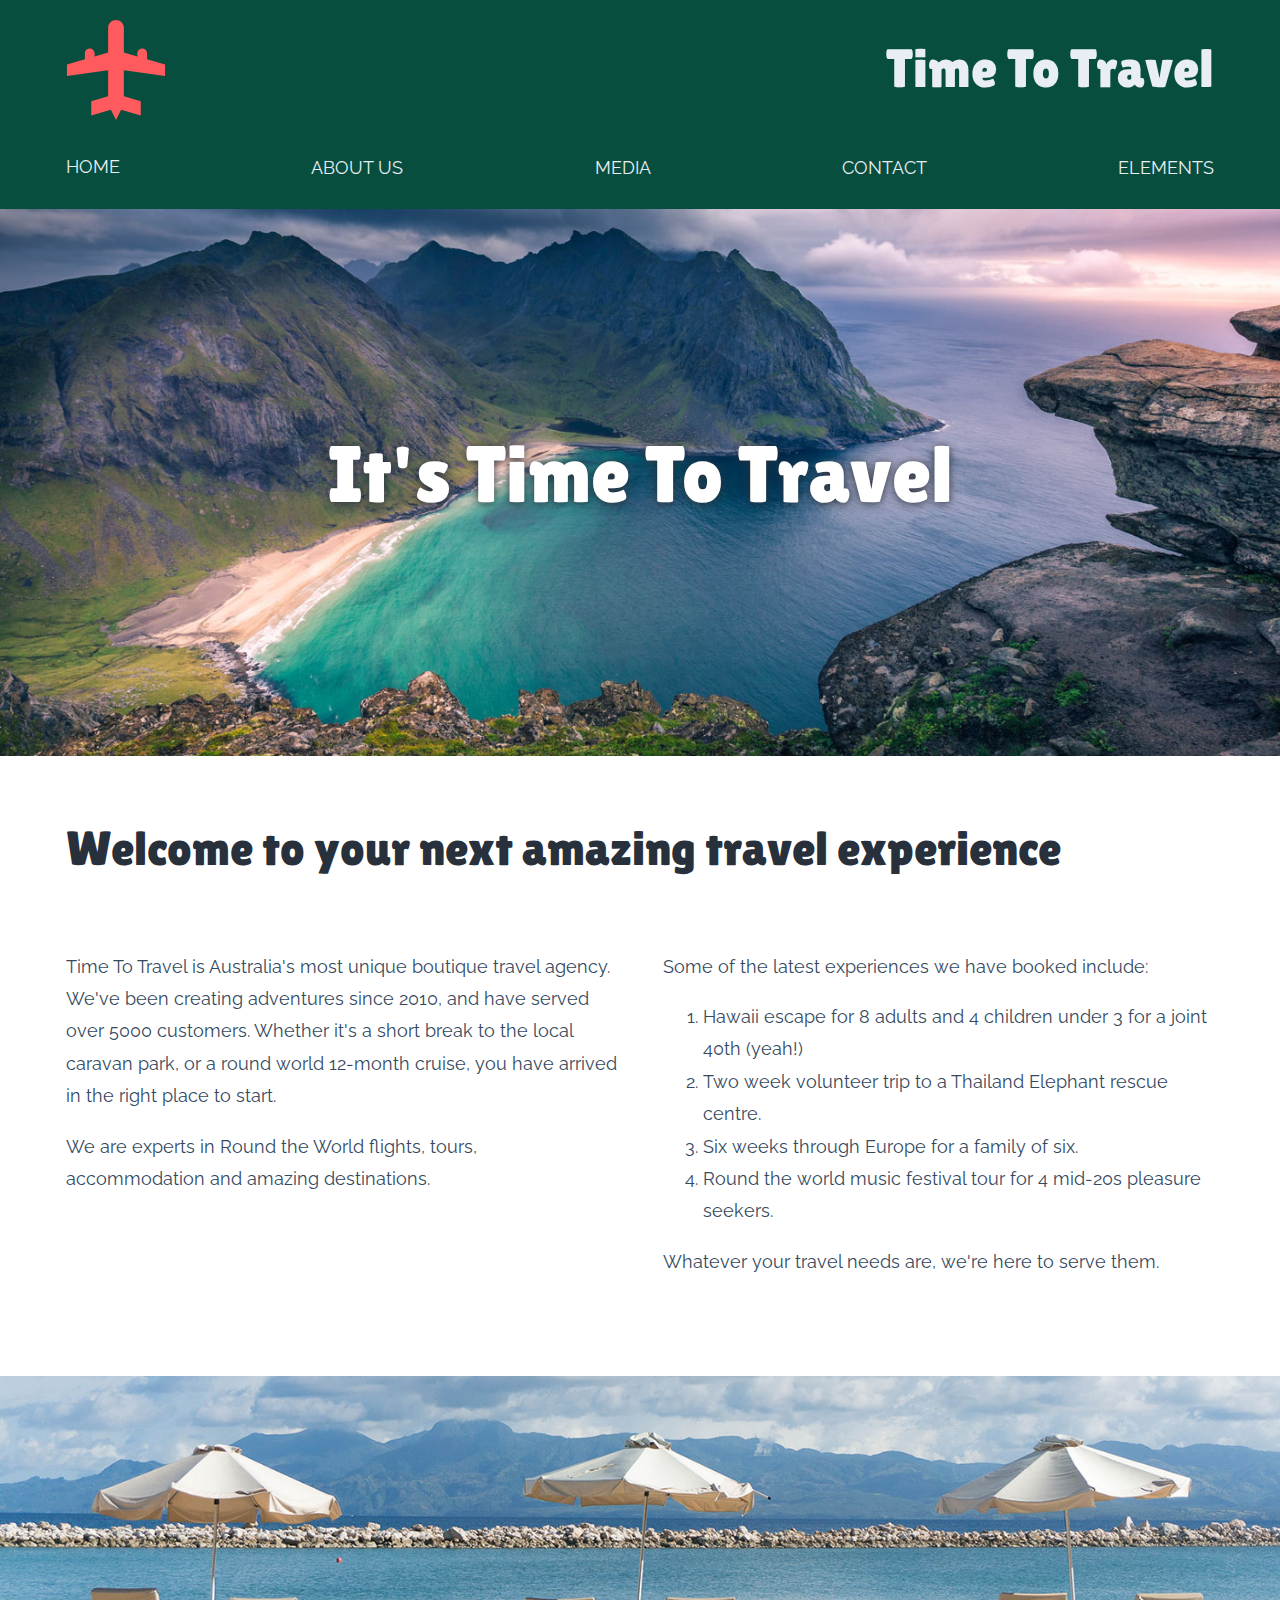
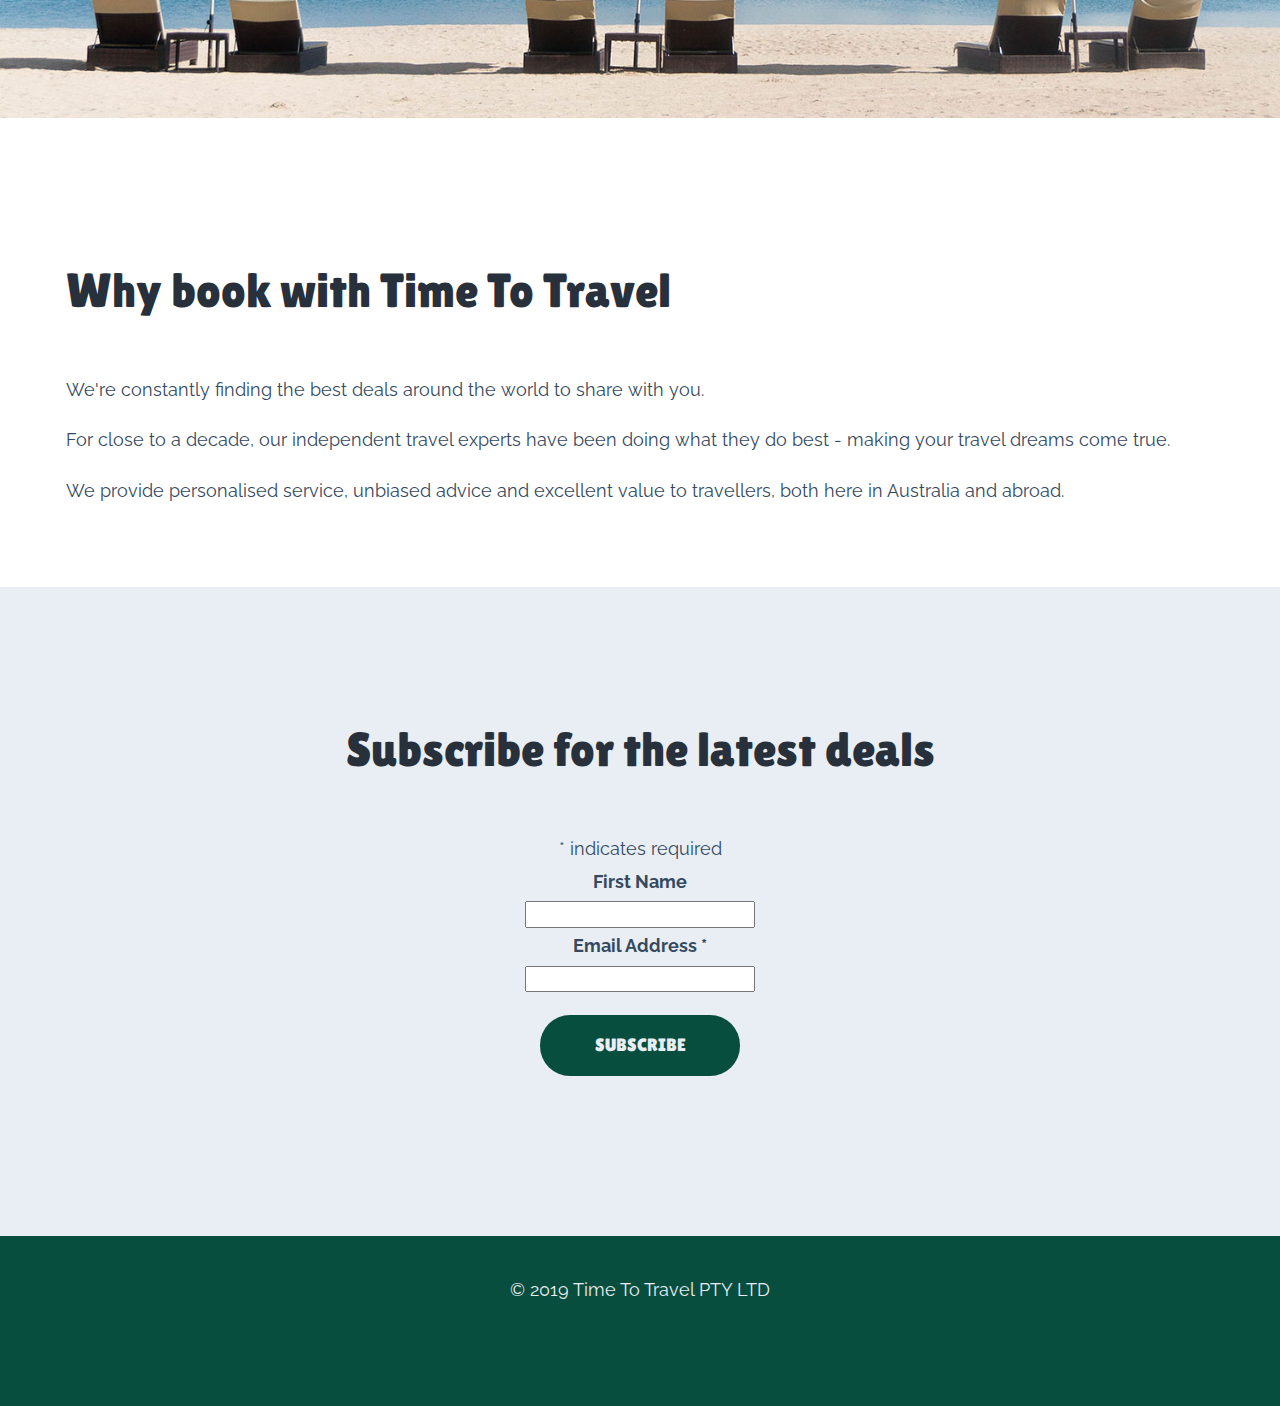
<file: index.html>
<!doctype html>
<html>

<head>

    <meta charset="utf-8">
    <meta name="viewport" content="width=device-width, initial-scale=1">

    <title>Great travel deals from Time To Travel</title>

    <link rel="stylesheet" href="resources/css/normalize.css">

    <link rel="stylesheet" href="resources/css/main.css">

    <meta name="description"
        content="Exclusive boutique holidays, cruises and tours form Australia's leading travel agent">



    <link rel="apple-touch-icon" sizes="180x180" href="resources/icons/apple-touch-icon.png">
    <link rel="icon" type="image/png" sizes="32x32" href="resources/icons/favicon-32x32.png">
    <link rel="icon" type="image/png" sizes="16x16" href="resources/icons/favicon-16x16.png">
    <link rel="manifest" href="resources/icons/site.webmanifest">
    <link rel="mask-icon" href="resources/icons/safari-pinned-tab.svg" color="#5bbad5">
    <link rel="shortcut icon" href="resources/icons/favicon.ico">
    <meta name="msapplication-TileColor" content="#2b5797">
    <meta name="msapplication-config" content="resources/icons/browserconfig.xml">
    <meta name="theme-color" content="#ffffff">




</head>


<body>

    <header>

        <div class="layout-wide">

            <div class="logo-wrapper">

                <a href="index.html">
                    <img src="resources/images/logo.svg" alt="Time To Travel logo">

                </a>
            </div><!-- logo-wrapper -->

            <div class="site-title">
                Time To Travel
            </div>

        </div>

    </header>

    <div class="navigation">

        <button class="nav-prompt">Open Navigation</button>

        <nav class="layout-wide nav-inner" aria-expanded="false">

            <ul>

                <li>
                    <a href="index.html">
                        Home
                    </a>
                </li>

                <li>
                    <a href="about.html">
                        About Us
                    </a>
                </li>

                <li>
                    <a href="media.html">
                        Media
                    </a>
                </li>

                <li>
                    <a href="contact.html">
                        Contact
                    </a>
                </li>

                <li>
                    <a href="elements.html">
                        Elements
                    </a>
                </li>
            </ul>

        </nav>
    </div>

    <main>

        <div class="hero-module">

            <img src="resources/images/norway-1400.jpg" alt="Beach in Norway">

            <div class="hero-content">

                <h1 class="heading-main layout-wide">
                    It's Time To Travel
                </h1>

            </div>

        </div>


        <section class="layout-wide">

            <h2>Welcome to your next amazing travel experience</h2>

            <div class="content-area-grid">

                <div class="content">

                    <p>Time To Travel is Australia's most unique boutique travel agency. We've been creating adventures
                        since 2010, and have served over 5000 customers. Whether it's a short break to the local caravan
                        park, or a round world 12-month cruise, you have arrived in the right place to start.</p>

                    <p>We are experts in Round the World flights, tours, accommodation and amazing destinations.</p>


                </div>

                <div class="content">

                    <p>Some of the latest experiences we have booked include:</p>

                    <ol>
                        <li>Hawaii escape for 8 adults and 4 children under 3 for a joint 40th (yeah!)</li>
                        <li>Two week volunteer trip to a Thailand Elephant rescue centre.</li>
                        <li>Six weeks through Europe for a family of six.</li>
                        <li>Round the world music festival tour for 4 mid-20s pleasure seekers.</li>
                    </ol>

                    <p>Whatever your travel needs are, we're here to serve them.</p>

                </div>
            </div>
        </section>

        <img class="layout-full-width" src="resources/images/beach-wide-1500.jpg" alt="">

        <section class="layout-wide">

            <h2>Why book with Time To Travel</h2>

            <p>We're constantly finding the best deals around the world to share with you.</p>

            <p>For close to a decade, our independent travel experts have been doing what they do best - making your
                travel dreams come true.</p>

            <p>We provide personalised service, unbiased advice and excellent value to travellers, both here in
                Australia and abroad.</p>
        </section>


    </main>

    <footer>

        <div class="footer-subscribe">

            <div class="layout-wide">

                <!-- Begin Mailchimp Signup Form -->

                <div id="mc_embed_signup">
                    <form
                        action="https://github.us18.list-manage.com/subscribe/post?u=726a6baed27f30e74082dbbb5&amp;id=44ea740b9d"
                        method="post" id="mc-embedded-subscribe-form" name="mc-embedded-subscribe-form" class="validate"
                        target="_blank" novalidate>
                        <div id="mc_embed_signup_scroll">
                            <h2>Subscribe for the latest deals</h2>
                            <div class="indicates-required"><span class="asterisk">*</span> indicates required</div>
                            <div class="mc-field-group">
                                <label for="mce-FNAME">First Name </label>
                                <input type="text" value="" name="FNAME" class="" id="mce-FNAME">
                            </div>
                            <div class="mc-field-group">
                                <label for="mce-EMAIL">Email Address <span class="asterisk">*</span>
                                </label>
                                <input type="email" value="" name="EMAIL" class="required email" id="mce-EMAIL">
                            </div>
                            <div id="mce-responses" class="clear">
                                <div class="response" id="mce-error-response" style="display:none"></div>
                                <div class="response" id="mce-success-response" style="display:none"></div>
                            </div>
                            <!-- real people should not fill this in and expect good things - do not remove this or risk form bot signups-->
                            <div style="position: absolute; left: -5000px;" aria-hidden="true"><input type="text"
                                    name="b_726a6baed27f30e74082dbbb5_44ea740b9d" tabindex="-1" value=""></div>
                            <div class="clear"><input type="submit" value="Subscribe" name="subscribe"
                                    id="mc-embedded-subscribe" class="button"></div>
                        </div>
                    </form>
                </div>
                <script type='text/javascript'
                    src='//s3.amazonaws.com/downloads.mailchimp.com/js/mc-validate.js'></script>
                <script
                    type='text/javascript'>(function ($) { window.fnames = new Array(); window.ftypes = new Array(); fnames[1] = 'FNAME'; ftypes[1] = 'text'; fnames[0] = 'EMAIL'; ftypes[0] = 'email'; fnames[3] = 'ADDRESS'; ftypes[3] = 'address'; fnames[4] = 'PHONE'; ftypes[4] = 'phone'; }(jQuery)); var $mcj = jQuery.noConflict(true);</script>
                <!--End mc_embed_signup-->


            </div>

        </div>

        <div class="footer-notices">

            <div class="layout-wide">
                <p>&copy; 2019 Time To Travel PTY LTD</p>
            </div>
        </div>

    </footer>


    <script src="resources/js/css-var-polyfill.js"></script>

    <script src="resources/js/jquery.js"></script>

    <script src="resources/js/scripts.js"></script>

</body>

</html>
</file>
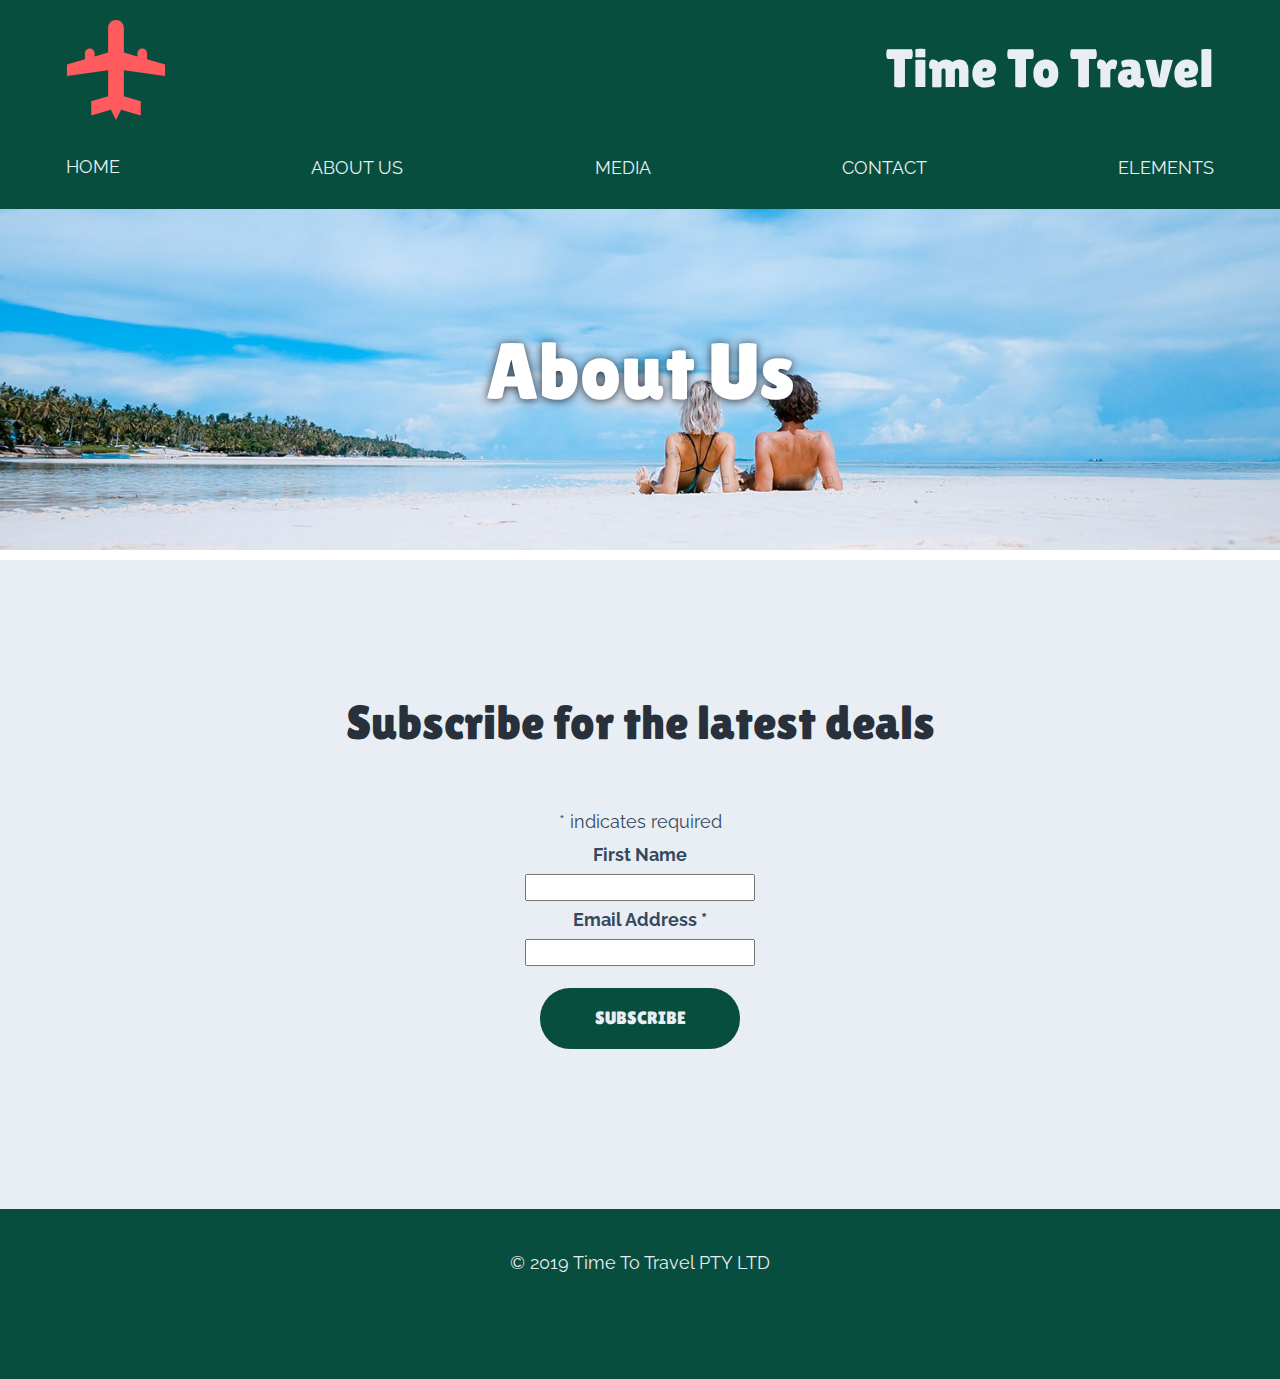
<file: about.html>
<!doctype html>
<html>

<head>

    <meta charset="utf-8">
    <meta name="viewport" content="width=device-width, initial-scale=1">

    <title>Great travel deals from Time To Travel</title>

    <link rel="stylesheet" href="resources/css/normalize.css">

    <link rel="stylesheet" href="resources/css/main.css">

    <meta name="description"
        content="Exclusive boutique holidays, cruises and tours form Australia's leading travel agent">



    <link rel="apple-touch-icon" sizes="180x180" href="resources/icons/apple-touch-icon.png">
    <link rel="icon" type="image/png" sizes="32x32" href="resources/icons/favicon-32x32.png">
    <link rel="icon" type="image/png" sizes="16x16" href="resources/icons/favicon-16x16.png">
    <link rel="manifest" href="resources/icons/site.webmanifest">
    <link rel="mask-icon" href="resources/icons/safari-pinned-tab.svg" color="#5bbad5">
    <link rel="shortcut icon" href="resources/icons/favicon.ico">
    <meta name="msapplication-TileColor" content="#2b5797">
    <meta name="msapplication-config" content="resources/icons/browserconfig.xml">
    <meta name="theme-color" content="#ffffff">




</head>


<body>

    <header>

        <div class="layout-wide">

            <div class="logo-wrapper">

                <a href="index.html">
                    <img src="resources/images/logo.svg" alt="Time To Travel logo">

                </a>
            </div><!-- logo-wrapper -->

            <div class="site-title">
                Time To Travel
            </div>

        </div>

    </header>

    <div class="navigation">

        <button class="nav-prompt">Open Navigation</button>

        <nav class="layout-wide nav-inner" aria-expanded="false">

            <ul>

                <li>
                    <a href="index.html">
                        Home
                    </a>
                </li>

                <li>
                    <a href="about.html">
                        About Us
                    </a>
                </li>

                <li>
                    <a href="media.html">
                        Media
                    </a>
                </li>

                <li>
                    <a href="contact.html">
                        Contact
                    </a>
                </li>

                <li>
                    <a href="elements.html">
                        Elements
                    </a>
                </li>
            </ul>

        </nav>
    </div>

    <main>

      <div class="hero-module">

        <img src="resources/images/people-wide-1500.jpg" alt="People on beach">

        <div class="hero-content">

            <h1 class="heading-main layout-wide">
                About Us
            </h1>

        </div>

      </div>

    </main>

    <footer>

        <div class="footer-subscribe">

            <div class="layout-wide">

                <!-- Begin Mailchimp Signup Form -->

                <div id="mc_embed_signup">
                    <form
                        action="https://github.us18.list-manage.com/subscribe/post?u=726a6baed27f30e74082dbbb5&amp;id=44ea740b9d"
                        method="post" id="mc-embedded-subscribe-form" name="mc-embedded-subscribe-form" class="validate"
                        target="_blank" novalidate>
                        <div id="mc_embed_signup_scroll">
                            <h2>Subscribe for the latest deals</h2>
                            <div class="indicates-required"><span class="asterisk">*</span> indicates required</div>
                            <div class="mc-field-group">
                                <label for="mce-FNAME">First Name </label>
                                <input type="text" value="" name="FNAME" class="" id="mce-FNAME">
                            </div>
                            <div class="mc-field-group">
                                <label for="mce-EMAIL">Email Address <span class="asterisk">*</span>
                                </label>
                                <input type="email" value="" name="EMAIL" class="required email" id="mce-EMAIL">
                            </div>
                            <div id="mce-responses" class="clear">
                                <div class="response" id="mce-error-response" style="display:none"></div>
                                <div class="response" id="mce-success-response" style="display:none"></div>
                            </div>
                            <!-- real people should not fill this in and expect good things - do not remove this or risk form bot signups-->
                            <div style="position: absolute; left: -5000px;" aria-hidden="true"><input type="text"
                                    name="b_726a6baed27f30e74082dbbb5_44ea740b9d" tabindex="-1" value=""></div>
                            <div class="clear"><input type="submit" value="Subscribe" name="subscribe"
                                    id="mc-embedded-subscribe" class="button"></div>
                        </div>
                    </form>
                </div>
                <script type='text/javascript'
                    src='//s3.amazonaws.com/downloads.mailchimp.com/js/mc-validate.js'></script>
                <script
                    type='text/javascript'>(function ($) { window.fnames = new Array(); window.ftypes = new Array(); fnames[1] = 'FNAME'; ftypes[1] = 'text'; fnames[0] = 'EMAIL'; ftypes[0] = 'email'; fnames[3] = 'ADDRESS'; ftypes[3] = 'address'; fnames[4] = 'PHONE'; ftypes[4] = 'phone'; }(jQuery)); var $mcj = jQuery.noConflict(true);</script>
                <!--End mc_embed_signup-->


            </div>

        </div>

        <div class="footer-notices">

            <div class="layout-wide">
                <p>&copy; 2019 Time To Travel PTY LTD</p>
            </div>
        </div>

    </footer>


    <script src="resources/js/css-var-polyfill.js"></script>

    <script src="resources/js/jquery.js"></script>

    <script src="resources/js/scripts.js"></script>

</body>

</html>
</file>
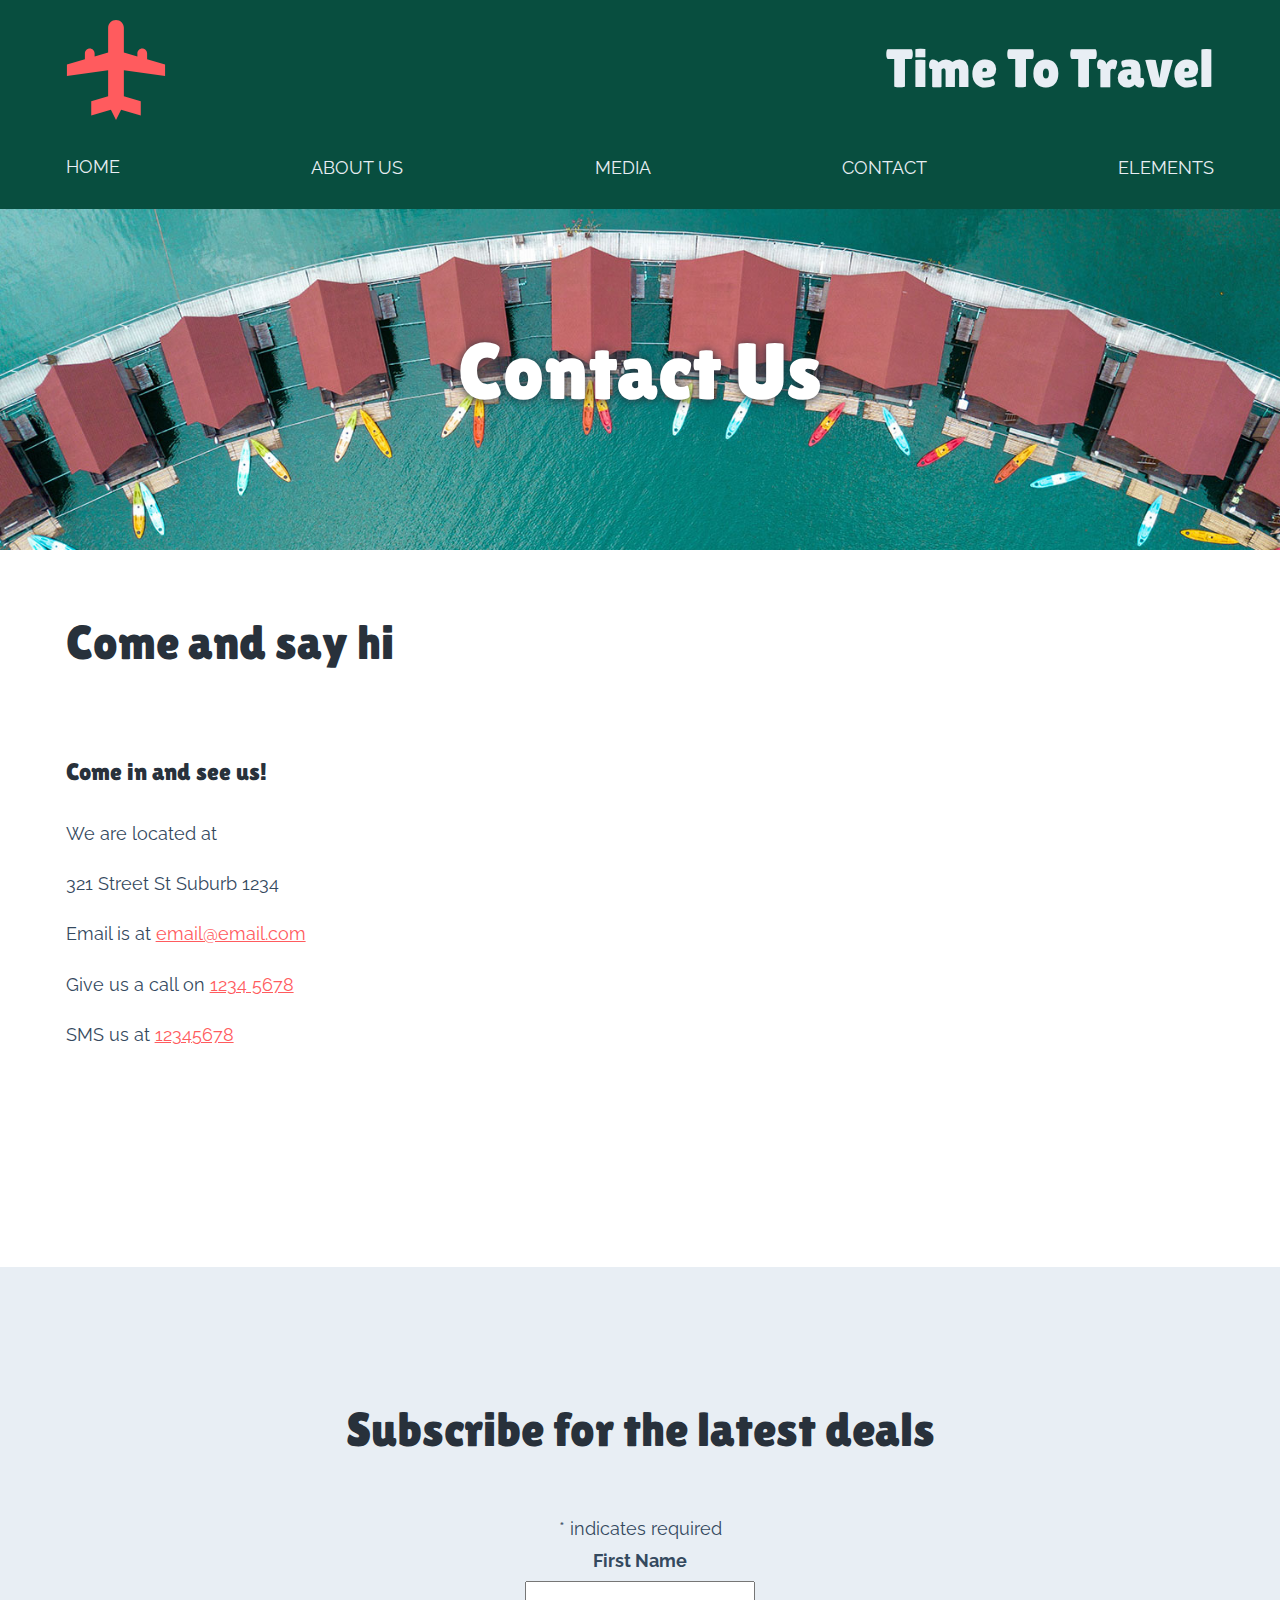
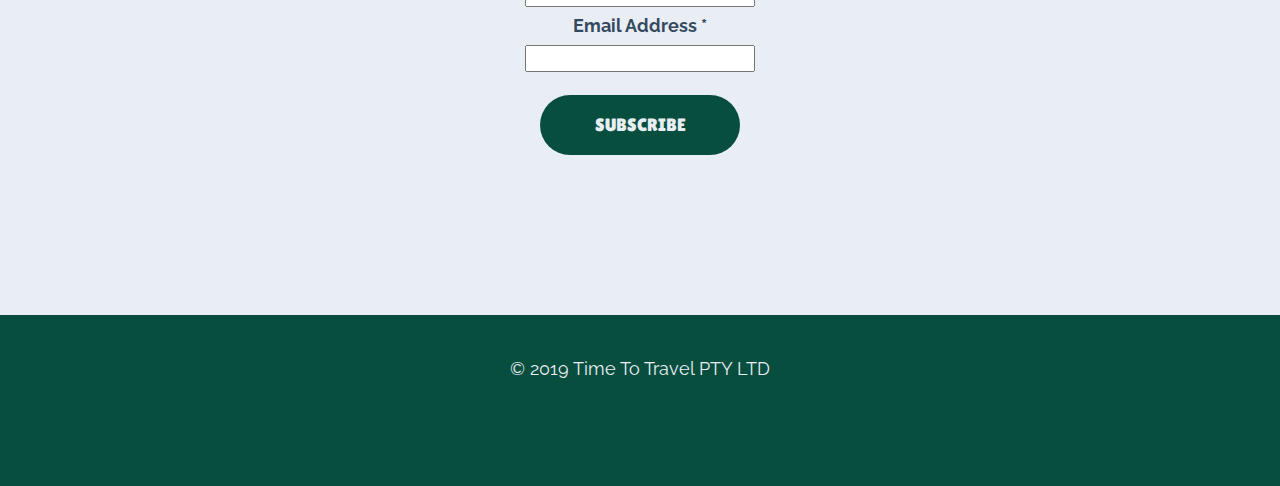
<file: contact.html>
<!doctype html>
<html>

<head>

    <meta charset="utf-8">
    <meta name="viewport" content="width=device-width, initial-scale=1">

    <title>Great travel deals from Time To Travel</title>

    <link rel="stylesheet" href="resources/css/normalize.css">

    <link rel="stylesheet" href="resources/css/main.css">

    <meta name="description"
        content="Exclusive boutique holidays, cruises and tours form Australia's leading travel agent">



    <link rel="apple-touch-icon" sizes="180x180" href="resources/icons/apple-touch-icon.png">
    <link rel="icon" type="image/png" sizes="32x32" href="resources/icons/favicon-32x32.png">
    <link rel="icon" type="image/png" sizes="16x16" href="resources/icons/favicon-16x16.png">
    <link rel="manifest" href="resources/icons/site.webmanifest">
    <link rel="mask-icon" href="resources/icons/safari-pinned-tab.svg" color="#5bbad5">
    <link rel="shortcut icon" href="resources/icons/favicon.ico">
    <meta name="msapplication-TileColor" content="#2b5797">
    <meta name="msapplication-config" content="resources/icons/browserconfig.xml">
    <meta name="theme-color" content="#ffffff">




</head>


<body>

    <header>

        <div class="layout-wide">

            <div class="logo-wrapper">

                <a href="index.html">
                    <img src="resources/images/logo.svg" alt="Time To Travel logo">

                </a>
            </div><!-- logo-wrapper -->

            <div class="site-title">
                Time To Travel
            </div>

        </div>

    </header>

    <div class="navigation">

        <button class="nav-prompt">Open Navigation</button>

        <nav class="layout-wide nav-inner" aria-expanded="false">

            <ul>

                <li>
                    <a href="index.html">
                        Home
                    </a>
                </li>

                <li>
                    <a href="about.html">
                        About Us
                    </a>
                </li>

                <li>
                    <a href="media.html">
                        Media
                    </a>
                </li>

                <li>
                    <a href="contact.html">
                        Contact
                    </a>
                </li>

                <li>
                    <a href="elements.html">
                        Elements
                    </a>
                </li>
            </ul>

        </nav>
    </div>

    <main>

        <div class="hero-module">

            <img src="resources/images/thailand-wide-1500.jpg" alt="People on beach">

            <div class="hero-content">

                <h1 class="heading-main layout-wide">
                    Contact Us
                </h1>

            </div>

        </div>

        <section class="layout-wide">

            <h2>Come and say hi</h2>

            <div class="content-area-grid">

                <div class="content">
                    <h3>Come in and see us!</h3>

                    <p>We are located at <address>321 Street St Suburb 1234</address>
                    </p>

                    <p>Email is at <a href="mailto:email@email.com">email@email.com</a></p>

                    <p>Give us a call on <a href="tel:12345678">1234 5678</a></p>

                    <p>SMS us at  <a href="sms:12345678">12345678</a></p>

                </div>

                <div class="content">

                        <iframe src="https://www.google.com/maps/embed?pb=!1m18!1m12!1m3!1d3152.788322355788!2d144.94771885122964!3d-37.795000240644235!2m3!1f0!2f0!3f0!3m2!1i1024!2i768!4f13.1!3m3!1m2!1s0x6ad65d25db54cd6d%3A0x78d62be74fa1690e!2sThe+Larwill+Studio!5e0!3m2!1sen!2sau!4v1550382173145" width="600" height="450" frameborder="0" style="border:0" allowfullscreen></iframe>

                </div>

            </div>
        </section>

    </main>

    <footer>

        <div class="footer-subscribe">

            <div class="layout-wide">

                <!-- Begin Mailchimp Signup Form -->

                <div id="mc_embed_signup">
                    <form
                        action="https://github.us18.list-manage.com/subscribe/post?u=726a6baed27f30e74082dbbb5&amp;id=44ea740b9d"
                        method="post" id="mc-embedded-subscribe-form" name="mc-embedded-subscribe-form" class="validate"
                        target="_blank" novalidate>
                        <div id="mc_embed_signup_scroll">
                            <h2>Subscribe for the latest deals</h2>
                            <div class="indicates-required"><span class="asterisk">*</span> indicates required</div>
                            <div class="mc-field-group">
                                <label for="mce-FNAME">First Name </label>
                                <input type="text" value="" name="FNAME" class="" id="mce-FNAME">
                            </div>
                            <div class="mc-field-group">
                                <label for="mce-EMAIL">Email Address <span class="asterisk">*</span>
                                </label>
                                <input type="email" value="" name="EMAIL" class="required email" id="mce-EMAIL">
                            </div>
                            <div id="mce-responses" class="clear">
                                <div class="response" id="mce-error-response" style="display:none"></div>
                                <div class="response" id="mce-success-response" style="display:none"></div>
                            </div>
                            <!-- real people should not fill this in and expect good things - do not remove this or risk form bot signups-->
                            <div style="position: absolute; left: -5000px;" aria-hidden="true"><input type="text"
                                    name="b_726a6baed27f30e74082dbbb5_44ea740b9d" tabindex="-1" value=""></div>
                            <div class="clear"><input type="submit" value="Subscribe" name="subscribe"
                                    id="mc-embedded-subscribe" class="button"></div>
                        </div>
                    </form>
                </div>
                <script type='text/javascript'
                    src='//s3.amazonaws.com/downloads.mailchimp.com/js/mc-validate.js'></script>
                <script
                    type='text/javascript'>(function ($) { window.fnames = new Array(); window.ftypes = new Array(); fnames[1] = 'FNAME'; ftypes[1] = 'text'; fnames[0] = 'EMAIL'; ftypes[0] = 'email'; fnames[3] = 'ADDRESS'; ftypes[3] = 'address'; fnames[4] = 'PHONE'; ftypes[4] = 'phone'; }(jQuery)); var $mcj = jQuery.noConflict(true);</script>
                <!--End mc_embed_signup-->


            </div>

        </div>

        <div class="footer-notices">

            <div class="layout-wide">
                <p>&copy; 2019 Time To Travel PTY LTD</p>
            </div>
        </div>

    </footer>


    <script src="resources/js/css-var-polyfill.js"></script>

    <script src="resources/js/jquery.js"></script>

    <script src="resources/js/scripts.js"></script>

</body>

</html>
</file>
<file: resources/css/main.css>
@import url('https://fonts.googleapis.com/css?family=Lilita+One|Raleway');


/* --------------------- VARIABLES */

:root {

    /* Colors */
    --color-green: #084e3f;
    --color-red: #ff5b5e;
    --color-deep-blue: #28313b;
    --color-light-grey: #97a4b1;
    --color-mid-blue: #34495e;
    --color-almost-white: #e8eef4;
  
    /* abstract colors out */
    --main-text-color: var(--color-mid-blue);
    --strong-text-color: var(--color-deep-blue);
    --alternative-text-color: var(--color-almost-white);
    --link-color: var(--color-red);
    --border-color: var(--color-light-grey);
    
    --secondary-bg-color: var(--color-almost-white);
    --alternative-bg-color: var(--color-green);
  
    --padder: 3%;
    --spacer: 20px;
    --spacer-large: 80px;
    --transition-time: 0.3s;
  
    --font-size-site-title: 32px;
    --font-size-page-title: 40px;
    --font-size-section-title: 30px; 
    --font-size-sub-title: 24px;
    --font-size-heading-small: 16px;
   
    --area-wide: 1200px;
    --area-narrow: 800px;

    --font-heading: 'Lilita One', cursive;
  }


@media screen and (min-width: 800px) {


    :root {

        --font-size-site-title: 54px;
        --font-size-page-title: 80px;
        --font-size-section-title: 48px;

        --padder: 2%;
    }
}


/* --------------------- GLOBAL DEFAULTS */
* {
    box-sizing: border-box;
}

body {
    color: var(--main-text-color);
    font-size: 18px;
    line-height: 1.8;
    font-family: 'Raleway', sans-serif;
}

video {
    max-width: 100%;
}

img {
    max-width: 100%;
}

iframe {
    max-width: 100%;
}

/* --------------------- HEADINGS AND TYPE */

h1,
h2,
h3,
h4 {
    color: var(--strong-text-color);
    font-family: var(--font-heading);
    font-weight: normal;
}

h1 {
    font-size: var(--font-size-page-title);
}

h2 {
    font-size: var(--font-size-section-title);
}

h3 {
    font-size: var(--font-size-sub-title);
}

h4 {
    font-size: var(--font-size-heading-small);
}


a {
    color: var(--link-color);
    transition: var(--transition-time);
}

a:hover {
    color: var(--strong-text-color);
}


/* --------------------- LAYOUTS */
.layout-wide {
    max-width: var(--area-wide);
    padding-left: var(--padder);
    padding-right: var(--padder);

    margin-bottom: var(--spacer-large);

    margin-left: auto;
    margin-right: auto;
}

.layout-full-width {
    margin-bottom: var(--spacer-large);
    width: 100%;
}



/* --------------------- HEADER */
header {
    background-color: var(--alternative-bg-color);
    padding-top: var(--spacer);
}

.logo-wrapper {
    width: 20%;
    float: left;
}

.site-title {
    width: 80%;
    float: right;
    color: var(--alternative-text-color);
    font-family: var(--font-heading);
    font-size: var(--font-size-site-title);
    text-align: right;
}

header .layout-wide {
    overflow: hidden;
    margin-bottom: 0;
}

/* --------------------- NAVIGATION */

.navigation {
    background-color: var(--alternative-bg-color);
}

.nav-prompt {
    text-align: center;
    width: 100%;
    text-transform: uppercase;
    padding-top: var(--padder);
    padding-bottom: var(--padder);
    background-color: var(--alternative-bg-color);
    color: var(--alternative-text-color);

    border: none;
    border-top: 1px solid black;
}



.nav-inner ul {
    padding: 0;
    margin: 0;
    list-style: none;
}

.nav-inner li {
    text-align: center;
}

.nav-inner a {
    text-transform: uppercase;
    text-decoration: none;
    color: var(--alternative-text-color);
    padding-top: var(--padder);
    padding-bottom: var(--padder);

    display: block;
    border-bottom: 1px solid var(--border-color);
}

.nav-inner {
    margin-bottom: 0;
}

@media screen and (min-width: 800px) {

    .nav-prompt {
        display: none;
    }

    .navigation {
        padding-top: var(--spacer);
        padding-bottom: var(--spacer);
    }

    .nav-inner ul {
        display: flex;
        justify-content: space-between;
    }

    

    .nav-inner a {
        border-bottom: 2px solid transparent;
    }
}

@media screen and (max-width: 800px) {

    .nav-inner {
        overflow: hidden;
        transition: var(--transition-time);
    }

    .nav-inner[aria-expanded="false"] {
        max-height: 0;
    }

    .nav-inner[aria-expanded="true"] {
        max-height: 100vh;
    }
}

/* --------------------- FOOTER */
footer {
    background-color: var(--alternative-bg-color);
}

.footer-subscribe {
    background-color: var(--alternative-text-color);
    padding-top: var(--spacer-large);
    padding-bottom: var(--spacer-large);
    text-align: center;
}

.footer-notices {
    padding-top: var(--spacer);
    padding-bottom: var(--spacer);
    color: var(--alternative-text-color);
    text-align: center;
}

label {
    display: block;
    font-weight: bold;
}

.button {
    border-radius: 30px;
    background-color: var(--alternative-bg-color);
    font-family: var(--font-heading);
    color: var(--alternative-text-color);
    padding: var(--spacer);
    min-width: 200px;
    margin-top: var(--spacer);
    text-transform: uppercase;
    border: none;
}

/* --------------------- MODULES */

/* hero module */

.hero-module img {
    width: 100%;
}

@media screen and (min-width: 800px) {

        .hero-module {
            position: relative;
        }

        .hero-content {
            position: absolute;
            bottom: 0;

            height: 100%;
            width: 100%;

            text-align: center;
            display: flex;
            align-items: center;
        }

        .heading-main {
            color: white;
            text-shadow: 0px 1px 10px var(--strong-text-color);
        }

}


/* grids */

@media screen and (min-width: 800px) {

    .content-area-grid {
        display: grid;
        grid-template-columns: 48% 48%;
        justify-content: space-between;
    }
}

/* image gallery */ 

.image-gallery ul {
    margin: 0;
    padding: 0;
    list-style: none;
    overflow: hidden;
}

.image-gallery li {
    float: left;
    max-width: 250px;
    margin: 10px;
}

/* contact details*/

address {
    font-style: normal;
   
}

/* animations */

/* @keyframes fadein {

    0% {
        opacity: 0;
    }

    100% {
        opacity: 1;
    }
}

body {
    animation-name: fadein;
    animation-duration: .3s;
} */

@keyframes spin {
    100% {
        transform: rotate(360deg);
    }
}

.logo-wrapper a:hover img {
    animation-name: spin;
    animation-duration: .5s;
    animation-iteration-count: infinite;
    animation-timing-function: linear;
}
</file>
